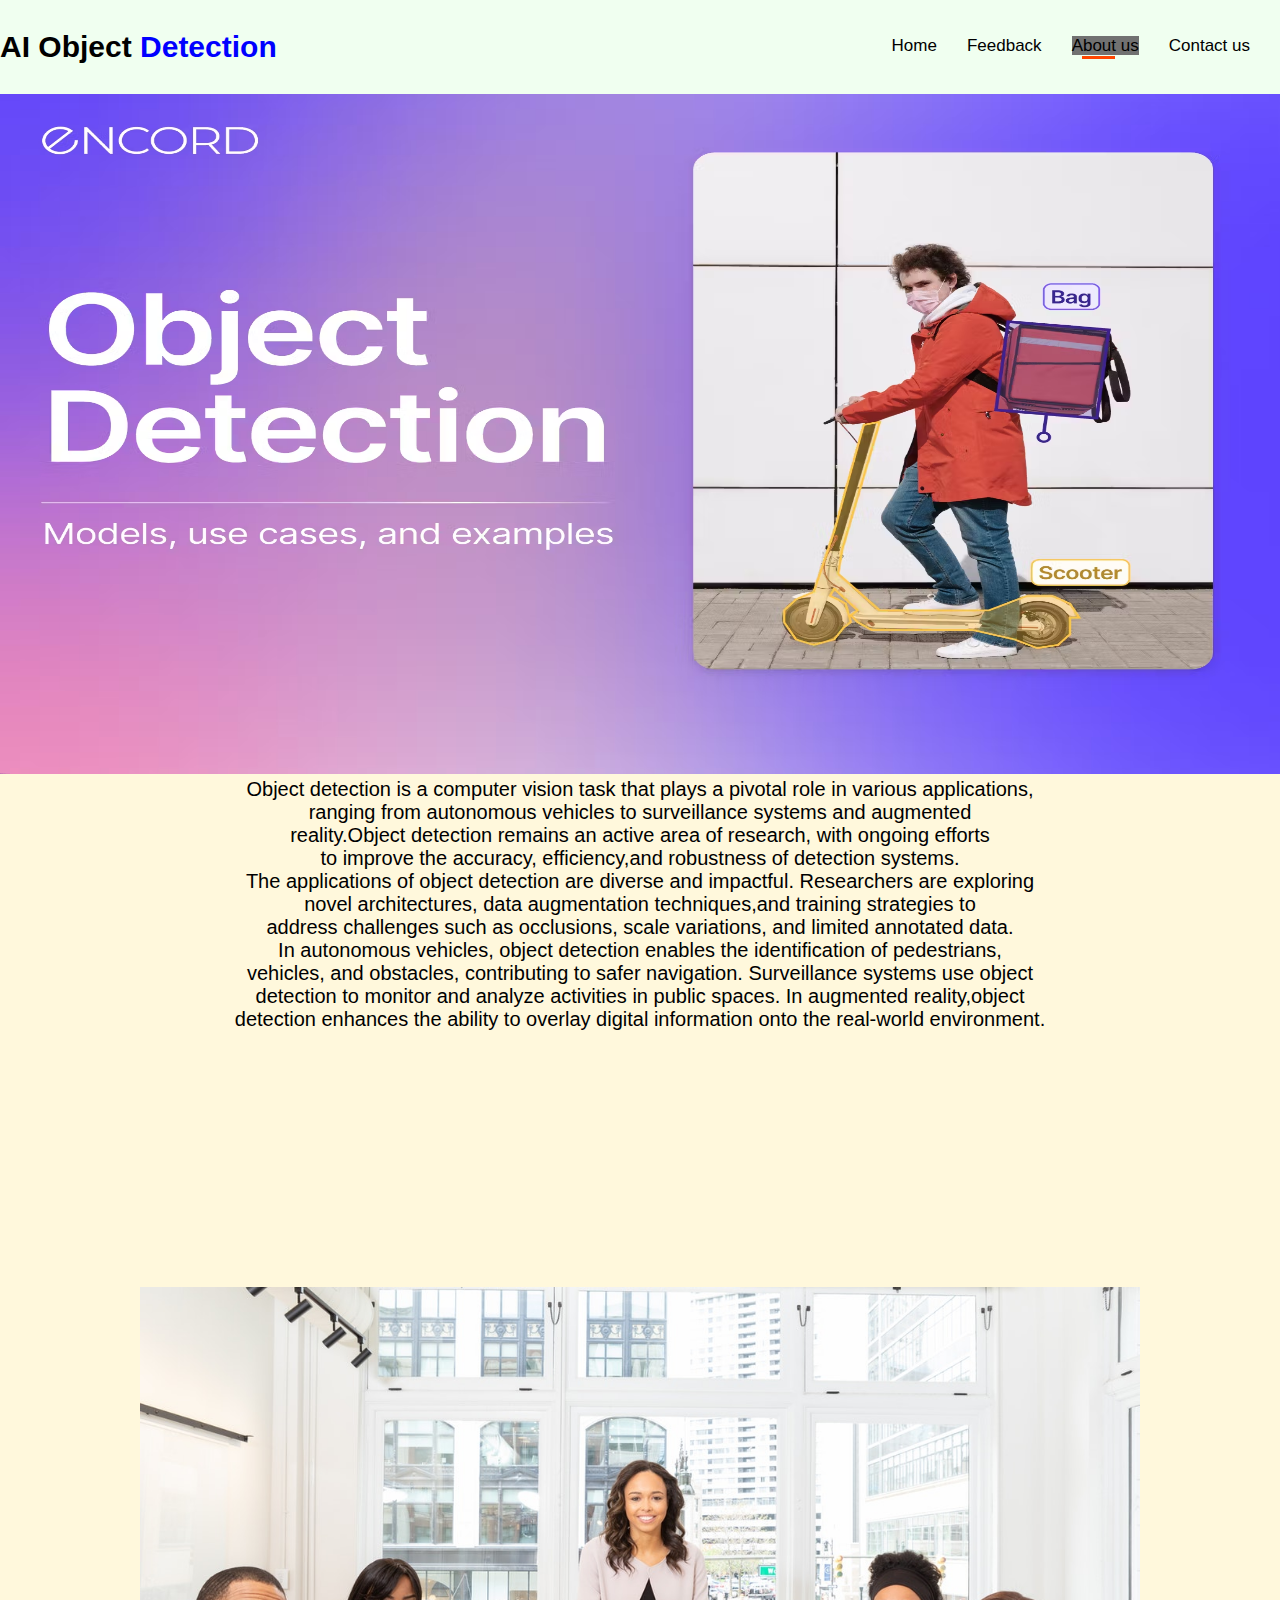
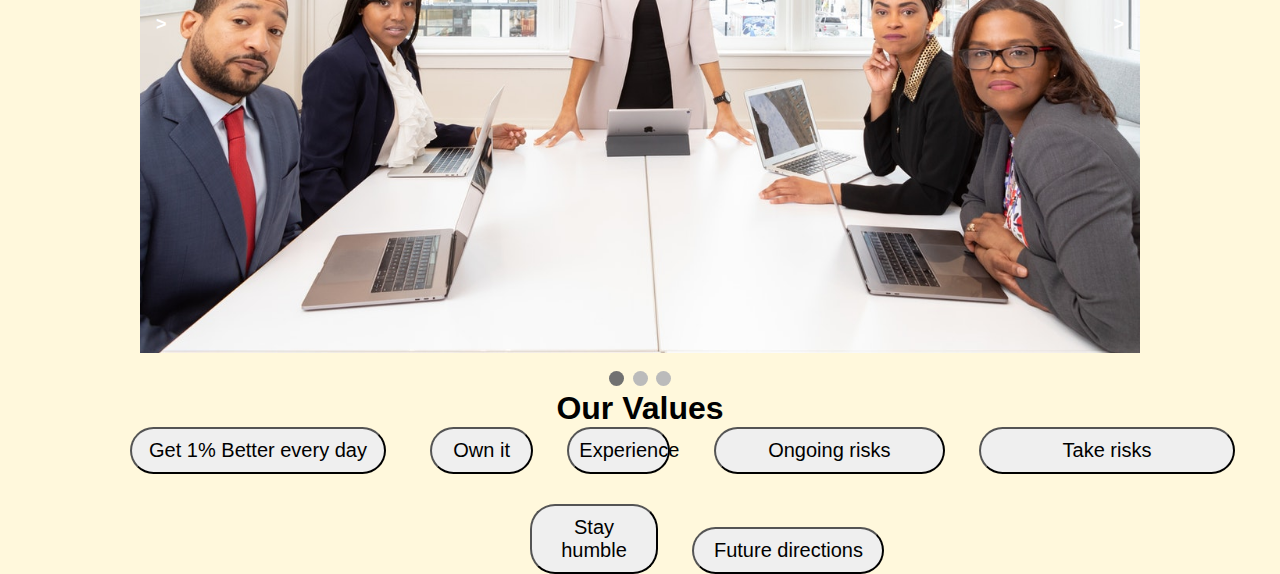
<file: aboutus.html>
<!DOCTYPE html>
<html>
<head>
<title> About us </title>
<style>
*,::after,::before{
margin: 0;
padding: 0;
box-sizing: border-box;
}
body{
margin: 0 100px;
background-color: #F0FFF0;
}
/*Menu*/
.nav{
width: 100%;
display: flex;
justify-content: space-between;
align-items: center;
padding: 30px 0;
}
.nav .logo h1{
font-size:30px;
font-family: sans-serif;
color: black;
}
.nav .logo b{
color:blue;
}
.nav ul{
display: flex;
list-style: none;
}
.nav ul li{
margin-right: 30px;
}
.nav ul li a {
text-decoration: none;
color:black;
font-weight: 500;
font-family: sans-serif;
font-size: 17px;
}
.nav ul .active::after{
content: ' ';
width: 50%;
height: 3px;
background-color: #FF4500;
display: flex;
position: relative;
margin-left:10px;
}
*
{
box-sizing: border-box
}
.mySlides
{
display: none
}
img
{
vertical-align: middle;
}
/* Slideshow container */
.slideshow-container
{
max-width: 1000px;
position: relative;
margin: auto;
}
/* Next & previous buttons */
.prev, .next
{
cursor: pointer;
position: absolute;
top: 50%;
width: auto;
padding: 16px;
margin-top: -22px;
color: white;
font-weight: bold;
font-size: 18px;
transition: 0.6s ease;
border-radius: 0 3px 3px 0;
user-select: none;
}
/* Position the "next button" to the right */
.next
{
right: 0;
border-radius: 3px 0 0 3px;
}
/* On hover, add a black background color with a little bit see-through */
.prev:hover, .next:hover
{
background-color: rgba(0,0,0,0.8);
}
/* Caption text */
.text
{
color: #f2f2f2;
font-size: 15px;
padding: 8px 12px;
position: absolute;
bottom: 8px;
width: 100%;
text-align: center;
}
/* Number text (1/3 etc) */
.numbertext
{
color: #f2f2f2;
font-size: 12px;
padding: 8px 12px;
position: absolute;
top: 0;
}
/* The dots/bullets/indicators */
.dot
{
cursor: pointer;
height: 15px;
width: 15px;
margin: 0 2px;
background-color: #bbb;
border-radius: 50%;
display: inline-block;
transition: background-color 0.6s ease;
}
.active, .dot:hover
{
background-color: #717171;
}
/* Fading animation */
.fade
{
animation-name: fade;
animation-duration: 1.5s;
}
@keyframes fade
{
from {opacity: .4} 
to {opacity: 1}
}
/* On smaller screens, decrease text size */
@media only screen and (max-width: 300px) 
{
.prev, .next,.text {font-size: 11px}
}
h1
{
text-align: center;
}
.image img
{
width:100%;
height:680px;
}
body
{
font-family: sans-serif;
margin:0;
background-repeat: no-repeat;
background-attachment: fixed; 
background-size: cover;
background-image: url('')
}
.companion
{
font-family: 'Times New Roman';
}
.btn1
{
position: relative;
width: 20%;
padding: 10px;
margin-right:30px;
margin-left:130px;
border-radius: 25px;
cursor: pointer;
font-size: 20px;
}
.btn2
{
position: relative;
width: 8%;
padding: 10px;
margin-right:10px;
margin-left:10px;
border-radius: 25px;
cursor: pointer;
font-size: 20px;
}
.btn3
{
position: relative;
width: 8%;
padding: 10px;
margin-right:30px;
margin-left: 20px;
border-radius: 25px;
cursor: pointer;
font-size: 20px;
}
.btn4
{
position: relative;
width: 18%;
padding: 10px;
margin-right:10px;
margin-left:10px;
border-radius: 25px;
cursor: pointer;
font-size: 20px;
}
.btn5
{
position: relative;
width: 20%;
padding: 10px;
margin-right:20px;
margin-left:20px;
border-radius: 25px;
cursor: pointer;
font-size: 20px;
}
.btn6
{
position: relative;
width: 10%;
padding: 10px;
margin-top: 30px;
margin-right:20px;
margin-left: 530px;
border-radius: 25px;
cursor: pointer;
font-size: 20px;
}
.btn7
{
position: relative;
width: 15%;
padding: 10px;
margin-top: 30px;
margin-right:30px;
margin-left:10px;
border-radius: 25px;
cursor: pointer;
font-size: 20px;
}
.design{
background-color: cornsilk;
}

.h2{
    font-size: 62px;
    padding-top: 260px;
    top: 150%;
    left: 50%;
    text-align: center;
}
.p{
    margin: 10px 0 40px;
    font-size: 14px;
    color: '';}

.text-box{
    width: 90%;
    color: black;    
    position: relative;
    padding-top: 260px;
    top: 150%;
    left: 50%;
    transform: translate(-50%,-50%);
    text-align: center;}

</style>
</head>
<body>
<section class="menu">
<div class="nav">
<div class="logo"><h1>AI Object <b>Detection</b></h1></div>
<ul>
<li><a href="index.html">Home</a></li>
<li><a href="feedback.html">Feedback</a></li>
<li><a class="active" href="#">About us</a></li>
<li><a href="contactus.html">Contact us</a></li>
</ul>
</div>
</section>
<div class="image">
<img src="img/about.avif">
</div>
<form>
<div class="design">
<div style="font-size: 20px;">
<h2>   </h2>
<p class="text-box">
Object detection is a computer vision task that plays a pivotal role in various
applications,<br>ranging from autonomous vehicles to surveillance systems
and augmented <br>reality.Object detection remains an active area of research, 
with ongoing efforts<br> to improve the accuracy, efficiency,and robustness 
of detection systems.<br>The applications of object detection are diverse and impactful.
Researchers are exploring<br> novel architectures, data augmentation techniques,and 
training strategies to <br>address challenges such as occlusions, scale variations,
and limited annotated data.<br> In autonomous vehicles, object detection enables the 
identification of pedestrians,<br> vehicles, and obstacles, contributing to safer navigation.
Surveillance systems use object<br> detection to monitor and analyze activities in public spaces.
In augmented reality,object <br>detection enhances the ability to overlay digital information onto
the real-world environment.</p>
</div>
<div class="slideshow-container">
<div class="mySlides fade">
<img src="img/about2.jpg" style="width:100%">
</div>
<div class="mySlides fade">
<img src="img/about2.jpg" style="width:100%">
</div>
<div class="mySlides fade">
<img src="img/about.avif" style="width:100%">
</div>
<a class="prev" onclick="plusSlides(-1)"> > </a>
<a class="next" onclick="plusSlides(1)"> > </a>
</div>
<br>
<div style="text-align:center">
<span class="dot" onclick="currentSlide(1)"></span>
<span class="dot" onclick="currentSlide(2)"></span>
<span class="dot" onclick="currentSlide(3)"></span>
</div>
<script>
let slideIndex = 1;
showSlides(slideIndex);
function plusSlides(n) 
{
showSlides(slideIndex += n);
}
function currentSlide(n) 
{
showSlides(slideIndex = n);
}
function showSlides(n) {
let i;
let slides = document.getElementsByClassName("mySlides");
let dots = document.getElementsByClassName("dot");
if (n > slides.length) {slideIndex = 1} 
if (n < 1) {slideIndex = slides.length}
for (i = 0; i < slides.length; i++) {
slides[i].style.display = "none"; 
}
for (i = 0; i < dots.length; i++) {
dots[i].className = dots[i].className.replace(" active", "");
}
slides[slideIndex-1].style.display = "block"; 
dots[slideIndex-1].className += " active";
}
</script>
<h1> Our Values </h1>
<button class="btn1"> Get 1% Better every day</button>
<button class="btn2"> Own it </button>
<button class="btn3"> Experience </button>
<button class="btn4"> Ongoing risks </button>
<button class="btn5"> Take risks </button>
<button class="btn6"> Stay humble </button>
<button class="btn7"> Future directions </button>
</div>
</form>
</body>
</html>
</file>
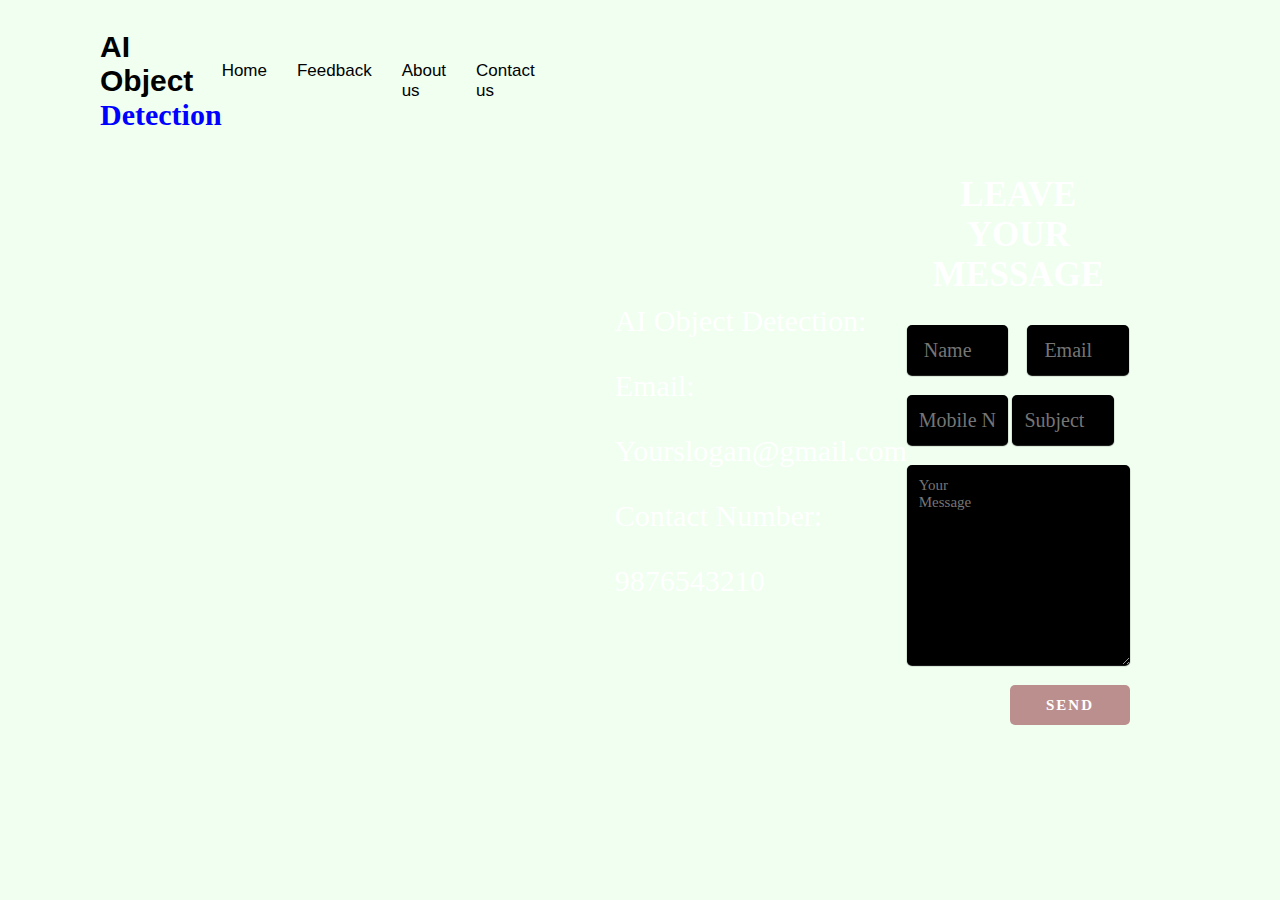
<file: contactus.html>
<html>
<head>
<style>
*,::after,::before{
margin: 0;
padding: 0;
box-sizing: border-box;
font-family: 'Times New Roman', Times, serif;
} 
body{
margin: 0 100px;
background-color: #F0FFF0;
font-family: sans-serif;
min-height: 100vh;
background-image: url("https://images.pexels.com/photos/9821386/pexels-photo-9821386.jpeg?auto=compress&cs=tinysrgb&w=1260&h=750&dpr=1");
background-repeat: no-repeat; 
background-size: cover; 
display: flex;
}
/*Menu*/
.nav{
width: 100%;
display: flex;
justify-content: space-between;
align-items: center;
padding: 30px 0;
}
.nav .logo h1{
font-size:30px;
font-family: sans-serif;
color: black;
}
.nav .logo b{
color:blue;
}
.nav ul{
display: flex;
list-style: none;
}
.nav ul li{
margin-right: 30px;
}
.nav ul li a {
text-decoration: none;
color:black;
font-weight: 500;
font-family: sans-serif;
font-size: 17px;
}
.nav ul .active::after{
content: ' ';
width: 50%;
height: 3px;
background-color: #FF4500;

display: flex;
position: relative;
margin-left:10px;
} 
.contact-section{ 
width: 100%; 
display: flex;
justify-content: center; 
align-items: center;
}
.contact-info{ 
color:white;
max-width: 500px; 
line-height: 65px; 
padding-left: 50px;
font-size: 30px;
}
.contact-info i{ 
margin-right: 20px; 
font-size: 25px;
}
.contact-form{ 
max-width: 700px;
margin-right: 50px;
}
.contact-info, .contact-form{ 
flex: 1;
}
.contact-form h2{ 
color:white; 
text-align: center; 
font-size: 35px;
text-transform: uppercase; 
margin-bottom: 30px;
}
.contact-form .text-box{ 
background:black; 
color:white;
border: none;
width: calc(50% - 10px); 
height: 50px;
padding: 12px; 
font-size: 20px; 
border-radius: 5px;
box-shadow: 0 1px 1px rgba(0, 0, 0, 0.977);
margin-bottom: 20px;
}
.contact-form .text-box:first-child{ 
margin-right: 15px;
}
.contact-form textarea{ 
background:black; color:cornflowerblue;
border: none; 
width: 100%; 
padding: 12px; 
font-size: 15px; 
min-height: 200px; 
max-height: 400px; 
resize: vertical; 
border-radius: 5px;
box-shadow: 0 1px 1px black; 
margin-bottom: 20px;
}
.contact-form .send-btn{ 
float: right; 
background: #BC8F8F; 
color:white;
border: none; 
width: 120px; 
height: 40px; 
font-size: 15px; 
font-weight: 600;
text-transform: uppercase; 
letter-spacing: 2px;
border-radius: 5px; 
cursor: pointer; 
transition: 0.3s;
transition-property:all; 
}
.contact-form .send-btn:hover{ 
background: #0582E3;
}
@media screen and (max-width: 950px){ .contact-section{ 
flex-direction: column;
}
.contact-info, .contact-form{ 
margin: 30px 50px;
}
.contact-form h2{ font-size: 30px;
}
.contact-form .text-box{ width: 100%;
}
}
.clearbtn{
border-radius: 20px; 
border: 1px solid black; 
color:white ;
padding: 10px 25px; 
background:#070707;
} 
</style>
</head>
<body>
<section class="menu">
<div class="nav">
<div class="logo"><h1>AI Object  <b>Detection</b></h1></div>
<ul>
<li><a href="index.html">Home</a></li>
<li><a href="feedback.html">Feedback</a></li>
<li><a href="aboutus.html">About us</a></li>
<li><a href="contactus.html">Contact us</a></li>
</ul>
</div>
</section>
<br>
<br>
<div class="contact-section">
<div class="contact-info">
<script type="module" src=""></script>
<div><ion-icon name="location-sharp">
</ion-icon>AI Object Detection:
</div>
<div>
<ion-icon name ="mail-sharp">
</ion-icon>Email: Yourslogan@gmail.com
</div>
<div>
<ion-icon name="call- sharp">
</ion-icon>Contact Number: 9876543210</div></div>
<div class="contact-form">
<h2>Leave Your Message</h2>
<form class="contact" action="" method="post">
<input type="text" name="name" class="text-box"
placeholder=" Name" required>
<input type="email" name="email" class="text-box"
placeholder=" Email" required>
<input type="text" name="Mobile Number" class="text-box"
placeholder="Mobile Number" required>
<input type="text" name="Subject" class="text-box"
placeholder="Subject" required>
<textarea name="message" rows="5" placeholder="Your 
Message" required></textarea>
<input type="submit" name="submit" class="send-btn"
value="Send">
</form>
</div>
</div>
</body>
</html>
</file>
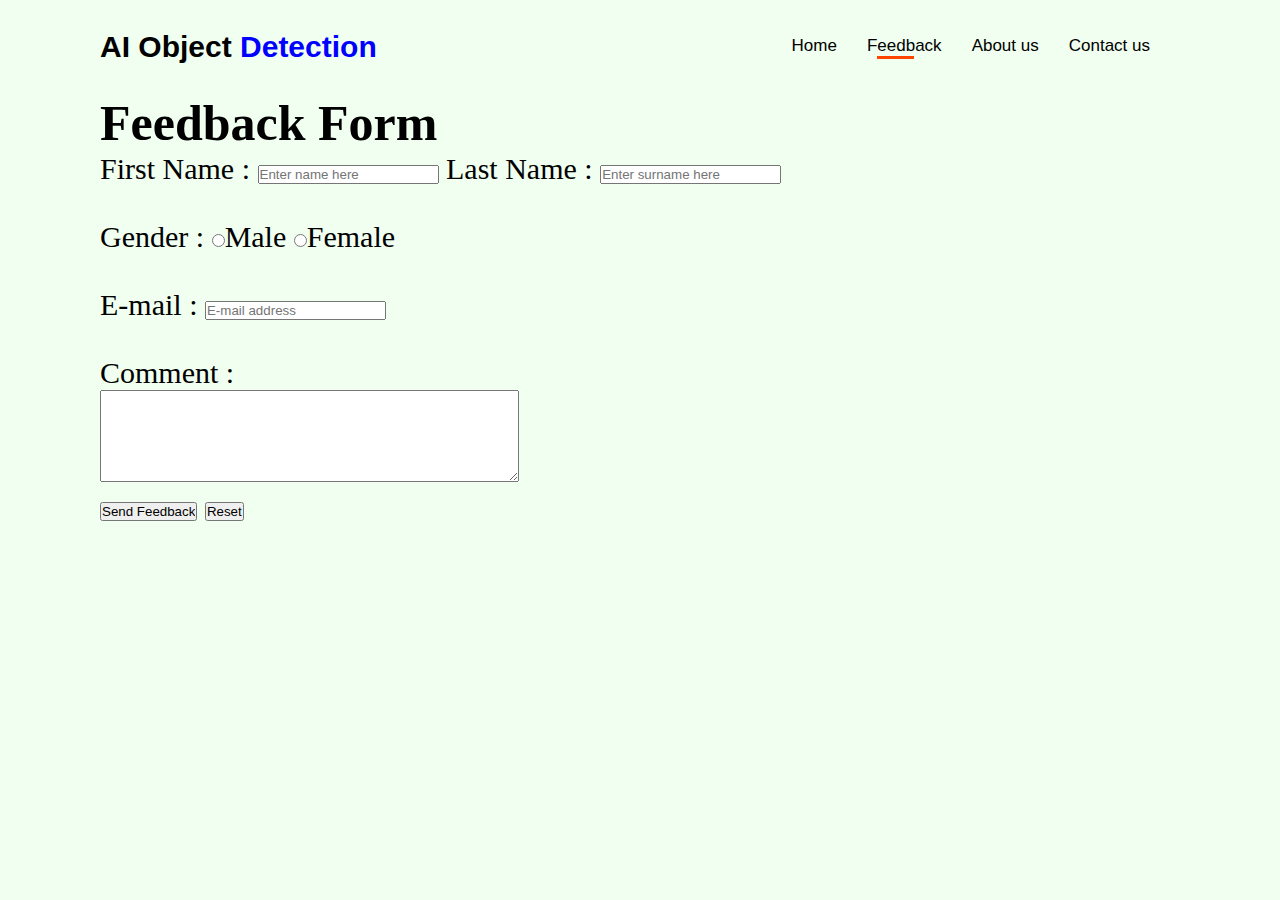
<file: feedback.html>
<!DOCTYPE html>
<html>
  <head>
  <TITLE>Feedback Form</TITLE>
  <style>
  *,::after,::before{
  margin: 0;
  padding: 0;
  box-sizing: border-box;
  }
  body{
  margin: 0 100px;
  background-color: #F0FFF0;
  
  }
  /*Menu*/
  .nav{
  width: 100%;
  display: flex;
  justify-content: space-between;
  align-items: center;
  padding: 30px 0;
  }
  .nav .logo h1{
  font-size:30px;
  font-family: sans-serif;
  color: black;
  }
  .nav .logo b{
  color:blue;
  }
  .nav ul{
  display: flex;
  list-style: none;
  }
  .nav ul li{
  margin-right: 30px;
  }
  .nav ul li a {
  text-decoration: none;
  color:black;
  font-weight: 500;
  font-family: sans-serif;
  font-size: 17px;
  }
  .nav ul .active::after{
  content: ' ';
  width: 50%;
  height: 3px;
  background-color: #FF4500;
  display: flex;
  position: relative;
  margin-left:10px;
  }
  form{
  color: white;
  font-size: 30px;
  }
  h1{
  color:white;
  font-size: 50px;
  }
  </style>
  </head>

  <body>
  <section class="menu">
  <div class="nav">
  <div class="logo"><h1>AI Object <b>Detection</b></h1></div>
  <ul>
  <li><a href="index.html">Home</a></li>
  <li><a class="active" href="#">Feedback</a></li>
  <li><a href="aboutus.html">About us</a></li>
  <li><a href="contactus.html">Contact us</a></li>
  </ul>
  </div>
  </section>
  <H1 style="color: black;">Feedback Form</H1>
  <FORM action="feedback.php" method="post">
  <label style="color: black;">First Name :</label> <INPUT type="text"
  name="firstname" placeholder="Enter name here">
  <label style="color: black;">Last Name :</label> <INPUT type="text"
  name="lastname" placeholder="Enter surname here">
  <BR>
  <br>
  <label style="color: black;">Gender :</label>
  <input type="radio" name="Gender" value="Male" id="Male"><label
  style="color: black;">Male</label>
  <input type="radio" name="Gender" value="Female" id="Female"><label
  style="color:black">Female</label>
  <BR>
  <br>
  <label style="color: black;">E-mail :</label> <INPUT type="email"
  name="mail" placeholder="E-mail address">
  <BR>
  <BR>
  <label style="color: black;">Comment :</label><BR>
  <TEXTAREA rows="6" cols="50" name="commentfield"></TEXTAREA>
  <BR>
  <INPUT TYPE="submit" value="Send Feedback">
  <INPUT TYPE="reset" value="Reset">
  </FORM>
  </body>
  </html>
</file>
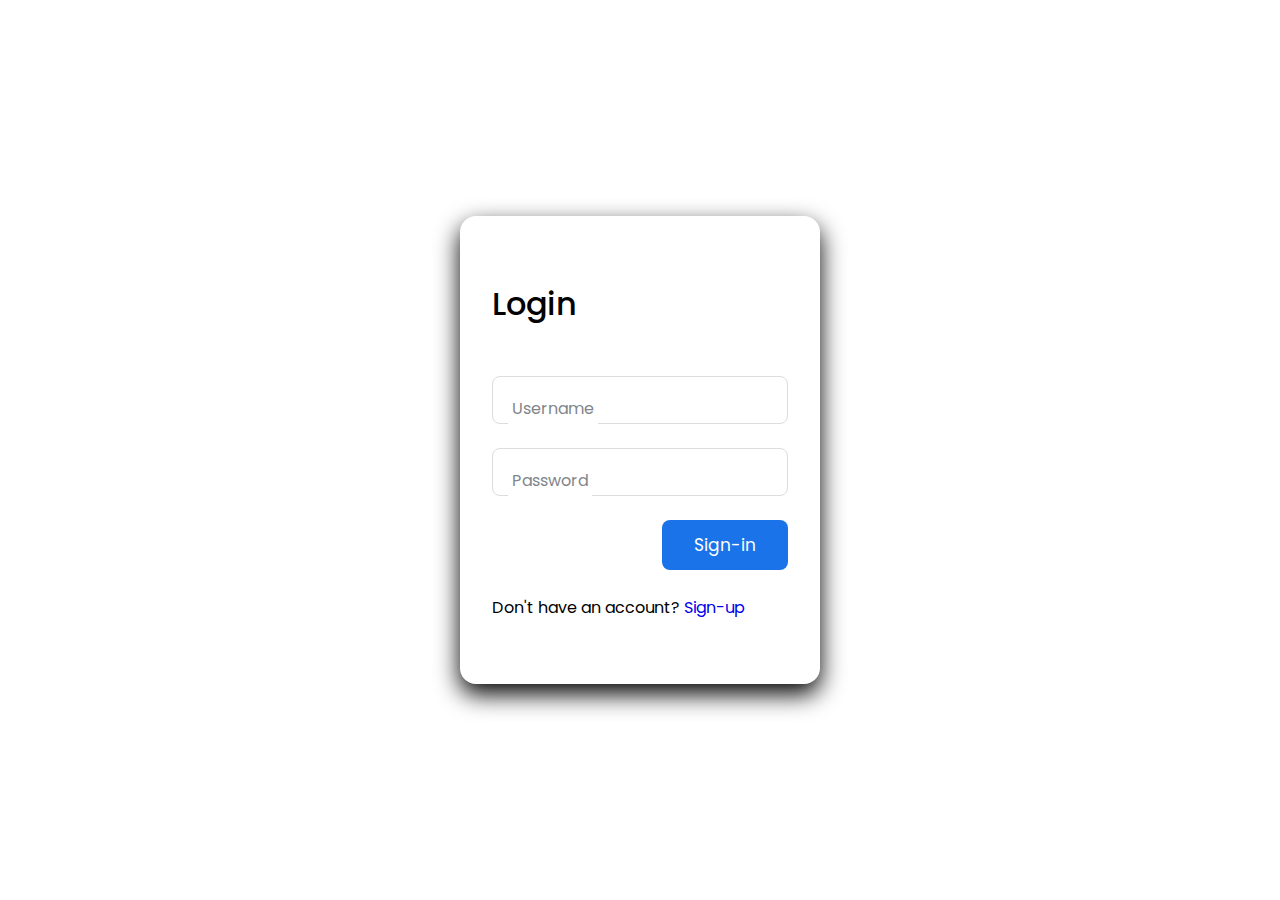
<file: login.html>
<!DOCTYPE html>
<html lang="en">
<head>
<meta charset="UTF-8">
<meta http-equiv="X-UA-Compatible" content="IE=edge">
<link rel ="stylesheet" href="style.css">
<meta name="viewport" content="width-device-width, initial-scale=1.0">
<title> login page </title>
<style>
*,::before,::after
{
box-sizing: border-box;
margin: 0;
padding: 0;
}
body
{
font-family:sans-serif;
}
.form-box
{
display: flex;
justify-content: center;
align-items: center;
height : 100vh;
}
.form-box form
{
width: 360px;
padding: 64px 32px;
box-shadow: 0 10px 25px black;
border-radius: 16px;
background-color:white;
}
.form-title
{
font-weight: 500;
margin-bottom: 48px;
}
h1
{
margin:0;
}
.form-control
{
height:48px;
position: relative;
margin-bottom: 1.5rem;
}
.form-input
{
position: relative;
width: 100%;
height: 100%;
top: 0;
left: 0;
background: none; 
outline: none;
font-size: 16px;
border: 1px solid #dadce0;
padding: 1rem;
border-radius: 0.5rem;
}
label
{
position: absolute;
left: 1rem;
top: 1rem;
padding: 0.25rem;
font-size: 16px;
background-color: #ffffff;
color: #80868b;
transition: top 200ms ease-in, left 200ms ease-in, font-size 200ms ease-in;
}
.form-btn
{
padding: 12px 32px;
margin-left: auto;
display: block;
outline: none;
border: none;
background-color: #1a73e8;
color: #ffffff;
font-size:17px;
border-radius: .5rem;
cursor: pointer;
transition: .3s;
}
.form-btn:hover
{
box-shadow: 0 10px 36px rgba(0,0,0,.15); 
}
.form-input:focus ~ label,
.form-input:not(:placeholder-shown).form-input:not(:focus) ~
label{
top: -0.5rem;
left: 0.8rem;
font-size: 0.75rem;
color: #1a73e8;
z-index: 10;
}
.form-input:focus
{
border: 2px solid #1a73e8;
}
</style>
</head>
<body style="background-image:url('https://avante.biz/wp-content/uploads/Backgrounds-Food/Backgrounds-Food-053.jpg')">
<div class="form-box">
<form name="form" action = "login.php" method ="POST">
<h1 class = "form-title"> Login</h1>
<div class = "form-control">
<input type = "text" class="form-input" name="userid"
id="userid" placeholder=" ">
<label for=""> Username </label>
</div>
<div class="form-control">
<input type="password" class="form-input" name="password"
id="password" placeholder=" ">
<label for=""> Password </label>
</div>
<input type="submit" class="form-btn" value="Sign-in">
</br>
Don't have an account?<a href="signin.html"> Sign-up</a>
</form>
</div>
<script>
function isvalid()
{
var userid = document.form.userid.value
var password = document.form.password.value
if(userid.length=="" && password.length=="")
{
alert("username and password field is empty");
return false;
}
else{
if(userid.length==""){
alert("username is empty");
return false;
}
if(password.length==""){
alert("password is empty");
return false;
}
}
}
</script>
</body>
</html>
</file>
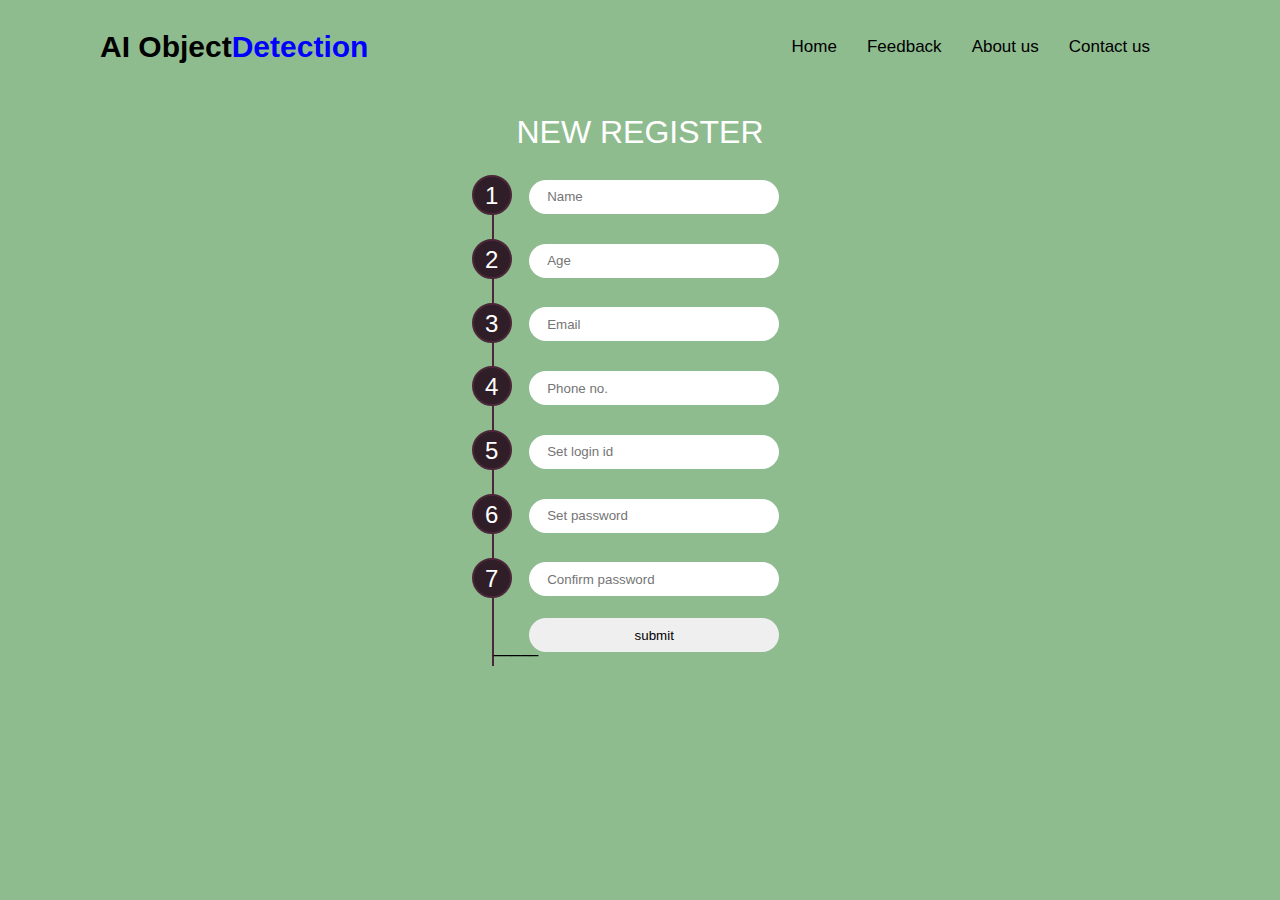
<file: signin.html>
<html>
<head>
<style type="text/css">
*,::after,::before{
margin: 0;
padding: 0;
box-sizing: border-box;
}
body{
margin: 0 100px;
background-color: darkseagreen;
font-family: sans-serif;
}
/*Menu*/
.nav{
          width: 100%;
          display: flex;
          justify-content: space-between;
          align-items: center;
          padding: 30px 0;
        }
.nav .logo h1{
font-size:30px;
font-family: sans-serif;
color: black;
}
.nav .logo b{
color:blue;
}
.nav ul{
display: flex;
list-style: none;
}
.nav ul li{
margin-right: 30px;
}
.nav ul li a {
text-decoration: none;
color:black;
font-weight: 500;
font-family: sans-serif;
font-size: 17px;
}
.nav ul .active::after{
content: ' ';
width: 50%;
height: 3px;
background-color: beige;
display: flex;
position: relative;
margin-left:10px;
}
body{
counter-reset:section;
text-align:center;
}
a{
text-decoration:none;
}
.heading{
background: linear-gradient(115deg, #56d8e4 10%, #9f01ea 90%);
color:white;
font-family:'sans-serif';
text-align:center;
}
body{
counter-reset:section;
text-align:center;
}
.container{
position:relative;
top:20px;
}
.container h1, .container span{
font-family:"Pt Sans", helvetica, sans-serif;
}
.container h1{
text-align:center;
color:#fff;
font-weight:100;
font-size:2em;
margin-bottom:10px;
}
.container h2{
font-family:"droid serif";
font-style:italic;
color:#d3b6ca;
text-align:center;
font-size:1.2em;
}
.container form span:before {
counter-increment:section;
content:counter(section);
border:2px solid #4c2639;
width:40px;
height:40px;
color:#fff;
display:inline-block;
border-radius:50%;
line-height:1.6em;
font-size:1.5em;
position:relative;
left:-22px;
top:-11px;
background:#2F1E27;
}
form{
margin-top:25px;
display:inline-block;
}
.fields{
border-left:2px solid #4c2639
}
.container span{
margin-bottom:22px;
display:inline-block;
}
.container span:last-child{
margin-bottom:-11px;
}
input{
border:none;
outline:none;
display:inline-block;
height:34px;
vertical-align:middle;
position:relative;
bottom:14px;
right:9px;
border-radius:22px;
width:250px;
box-sizing:border-box;
padding:0 18px;
}
</style>
</head>
<body>
<section class="menu">
<div class="nav">
<div class="logo"><h1>AI Object<b>Detection</b></h1></div>
<ul>
<li><a href="index.html">Home</a></li>
<li><a href="feedback.html">Feedback</a></li>
<li><a href="aboutus.html">About us</a></li>
<li><a href="">Contact us</a></li>
</ul>
</div>
</section>
<div class="container">
<h1> NEW REGISTER </h1>
<form action="signin.php" method="post">
<div class="fields">
<span>
<input placeholder="Name" type="text" name="name" id="name"/>
</span>
<br />
<span>
<input placeholder="Age" type="number" name="age" id="age"/>
</span>
<br />
<span>
<input placeholder="Email" type="email" name="email" id="email"/>
</span>
<br />
<span>
<input placeholder="Phone no." type="number" name="phone"
id="phoneno"/>
</span>
<br />
<span>
<input placeholder="Set login id" type="text" name="username"
id="login id"/>
</span>
<br />
<span>
<input placeholder="Set password" type="password" name=""
id="password"/>
</span>
<br />
<span>
<input placeholder="Confirm password"
type="password" name="confirmpsswd" id="confirm password"/>
</span>
<br />
_____<input type="submit" value="submit">
</div>
<br><br>
</form>
</div>
</body>
</html>
</file>
<file: style.css>
@import url('https://fonts.googleapis.com/css2?family=Poppins:wght@100;200;300;400;500;600&display=swap');

*{
   font-family: 'Poppins', sans-serif;
   margin:0; padding:0;
   box-sizing: border-box;
   outline: none; border:none;
   text-decoration: none;
   
}

.container{
   min-height: 100vh;
   display: flex;
   align-items: center;
   justify-content: center;
   padding:20px;
   padding-bottom: 60px;
}

.container .content{
   text-align: center;
}

.container .content h3{
   font-size: 30px;
   color:#333;
}

.container .content h3 span{
   background: crimson;
   color:#fff;
   border-radius: 5px;
   padding:0 15px;
}

.container .content h1{
   font-size: 50px;
   color:#333;
}

.container .content h1 span{
   color:crimson;
}

.container .content p{
   font-size: 25px;
   margin-bottom: 20px;
}

.container .content .btn{
   display: inline-block;
   padding:10px 30px;
   font-size: 20px;
   background: #333;
   color:#fff;
   margin:0 5px;
   text-transform: capitalize;
}

.container .content .btn:hover{
   background: crimson;
}

.form-container{
   min-height: 100vh;
   display: flex;
   align-items: center;
   justify-content: center;
   padding:20px;
   padding-bottom: 60px;
   background: #eee;
}

.form-container form{
   padding:20px;
   border-radius: 5px;
   box-shadow: 0 5px 10px rgba(0,0,0,.1);
   background: #fff;
   text-align: center;
   width: 500px;
}

.form-container form h3{
   font-size: 30px;
   text-transform: uppercase;
   margin-bottom: 10px;
   color:#333;
}

.form-container form input,
.form-container form select{
   width: 100%;
   padding:10px 15px;
   font-size: 17px;
   margin:8px 0;
   background: #eee;
   border-radius: 5px;
}

.form-container form select option{
   background: #fff;
}

.form-container form .form-btn{
   background: #fbd0d9;
   color:crimson;
   text-transform: capitalize;
   font-size: 20px;
   cursor: pointer;
}

.form-container form .form-btn:hover{
   background: crimson;
   color:#fff;
}

.form-container form p{
   margin-top: 10px;
   font-size: 20px;
   color:#333;
}

.form-container form p a{
   color:crimson;
}

.form-container form .error-msg{
   margin:10px 0;
   display: block;
   background: crimson;
   color:#fff;
   border-radius: 5px;
   font-size: 20px;
   padding:10px;
}
</file>
